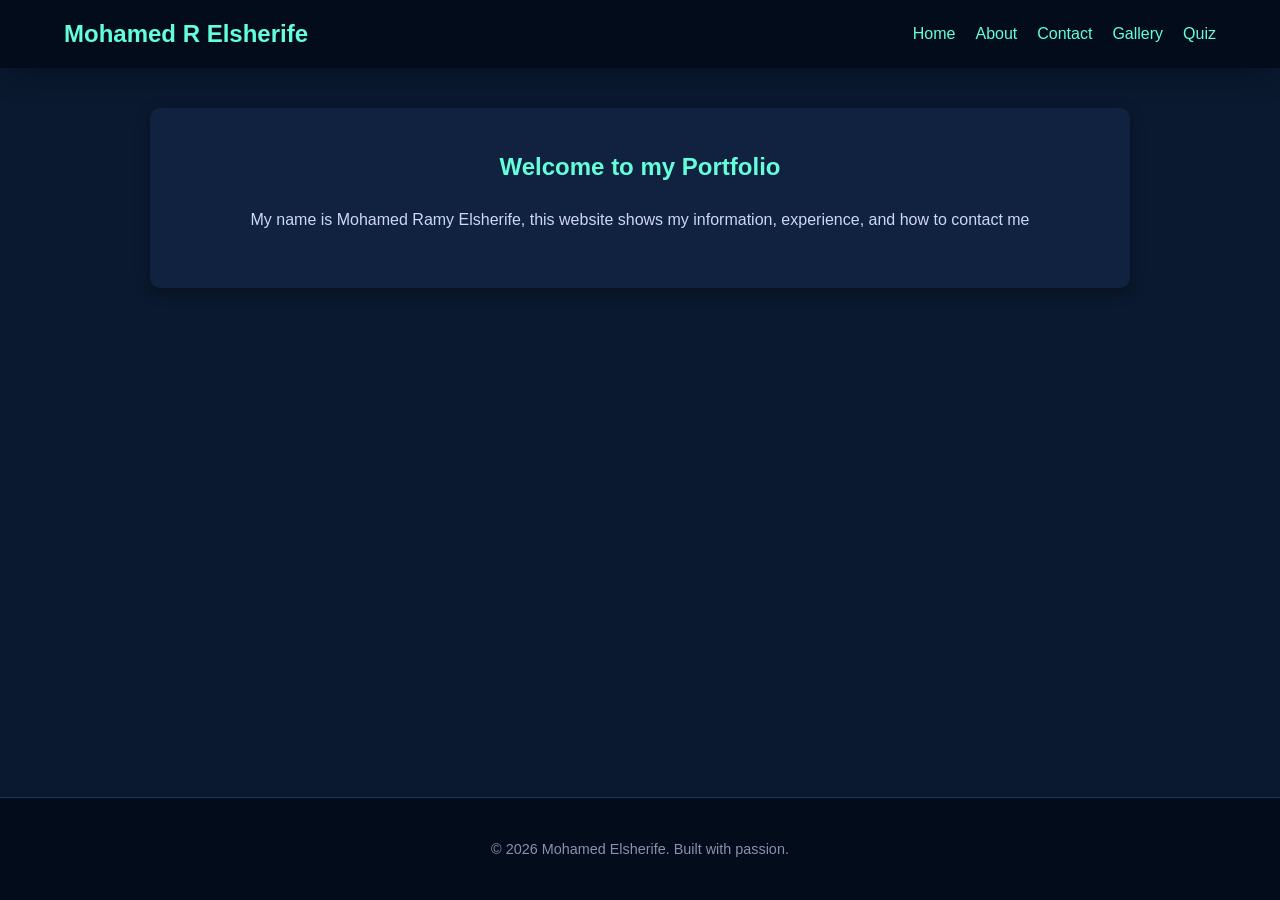
<file: index.html>
<!DOCTYPE html>
<html lang="en">
<head>
    <meta charset="UTF-8">
    <meta name="viewport" content="width=device-width, initial-scale=1.0">
    <link rel="stylesheet" href="CSS/master.css">
    <title>Home</title>
</head>
<body>
      <header class = "main_header">
        <h2>Mohamed R Elsherife</h2>
    

    <nav>
        <ul>
            <li>
                <a href="index.html"  target="_blank">Home</a>
            </li>

            <li>
                <a href="about.html"  target="_blank">About</a>
            </li>
                    
            <li>
                <a href="contact.html" target="_blank">Contact</a>
            </li>

            <li>
                <a href="gallery.html" target="_blank">Gallery</a>
            </li>

            <li>
                <a href="Quiz.html" target="_blank">Quiz</a>
            </li>
        </ul>
    </nav>
    </header>
    <main class="main_home">
    <article class="'art_index">
        <header class = "art_header">
        <h1>Welcome to my Portfolio</h1>
        </header>
        <p>My name is Mohamed Ramy Elsherife, this website shows my information, experience, and how to contact me</p>
    </article>
    </main>

    <footer class = "main_footer">
        <p> © 2026 Mohamed Elsherife. Built with passion.</p>
    </footer>
</body>
</html>
</file>
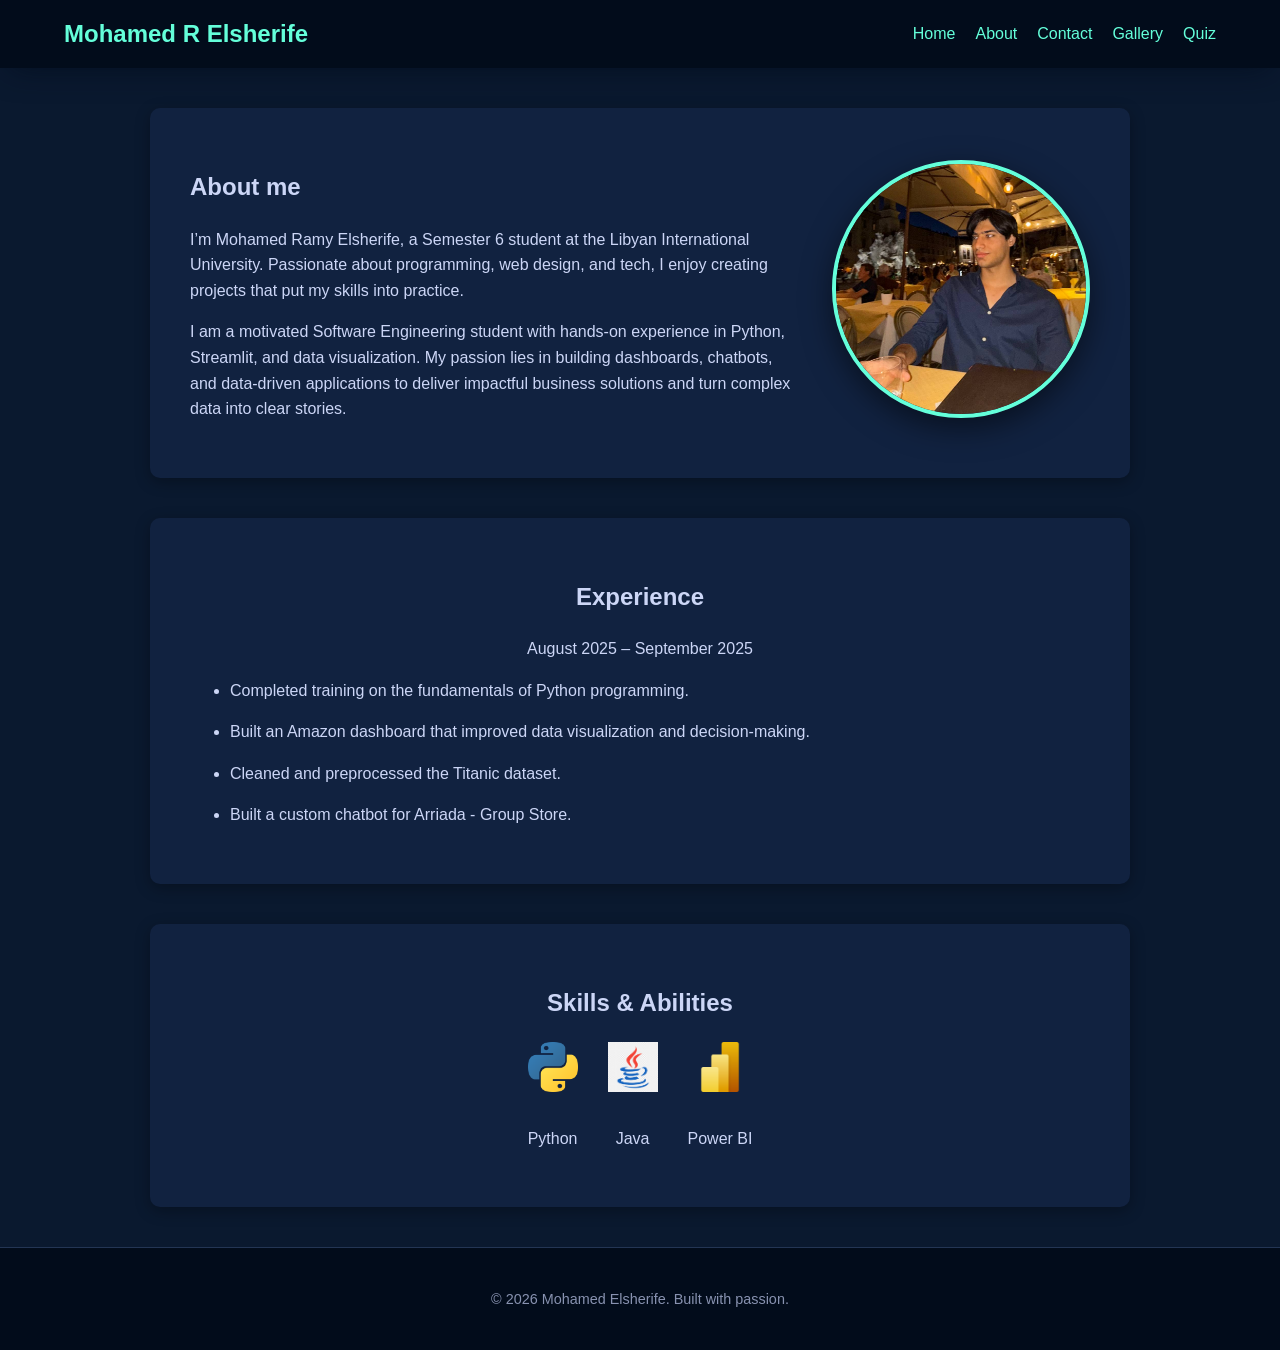
<file: about - Copy.html>
<!DOCTYPE html>
<html lang="en">
<head>
    <meta charset="UTF-8">
    <meta name="viewport" content="width=device-width, initial-scale=1.0">
    <link rel="stylesheet" href="CSS/master.css">
    <title>About</title>
</head>
<body class = "about_body">

    <header class = "main_header">
        <h2>Mohamed R Elsherife</h2>
    

     <nav>
        <ul>
            <li>
                <a href="index.html"  target="_blank">Home</a>
            </li>

            <li>
                <a href="about.html"  target="_blank">About</a>
            </li>

            <li>
                <a href="contact.html"  target="_blank">Contact</a>
            </li>

            <li>
                <a href="gallery.html" target="_blank">Gallery</a>
            </li>

            <li>
                <a href="Quiz.html" target="_blank">Quiz</a>
            </li>
        </ul>
    </nav>
    </header>
<main class= 'main_about'>
<article class = "first_art">
    <div class="about-content">
<header class = "first_head_art">
    <h2>About me</h2>
</header>
<p>I’m Mohamed Ramy Elsherife, a Semester 6 student at the Libyan International University.
Passionate about programming, web design, and tech, I enjoy creating projects that put my skills into practice.</p>

<p>I am a motivated Software Engineering student with hands-on experience in Python, Streamlit, and data visualization. My passion lies in building dashboards, chatbots, and data-driven applications to deliver impactful business solutions and turn complex data into clear stories.</p>
</div>

<div class="about-image">
    <img src="images/photo_2026-04-10_17-26-50.jpg" alt="My personal photo">
</div>
</article>

<article class = "second_art">
<header class = "ssecond_head_art">
    <h2>Experience</h2>
    <p>August 2025 – September 2025</p>
</header>
<ul class="second_ul">
    <li>
        <p>Completed training on the fundamentals of Python programming.</p>
    </li>
    <li>
        <p>Built an Amazon dashboard that improved data visualization and decision-making.</p>
    </li>
    <li>
        <p>Cleaned and preprocessed the Titanic dataset.</p>
    </li>
    <li>
        <p>Built a custom chatbot for Arriada - Group Store. </p>
    </li>
</ul>
</article>

<article class="third_art">
    <header class="third_head_art">
        <h2>Skills & Abilities</h2>
    </header>
    <div class="skills-grid">
        <div class="skill-item">
            <img src="images/Python-logo-notext.svg.png" alt="Python Programming Language Logo">
            <p>Python</p>
        </div>
        <div class="skill-item">
            <img src="images/java version.png" alt="JAVA Programming Language Logo">
            <p>Java</p>
        </div>
        <div class="skill-item">
            <img src="images/New_Power_BI_Logo.svg.png" alt="Microsoft Power Pi logo">
            <p>Power BI</p>
        </div>
    </div>
</article>
</main>


 <footer class = "about_footer">
        <p> © 2026 Mohamed Elsherife. Built with passion.</p>
</footer>
</body>
</html>
</file>
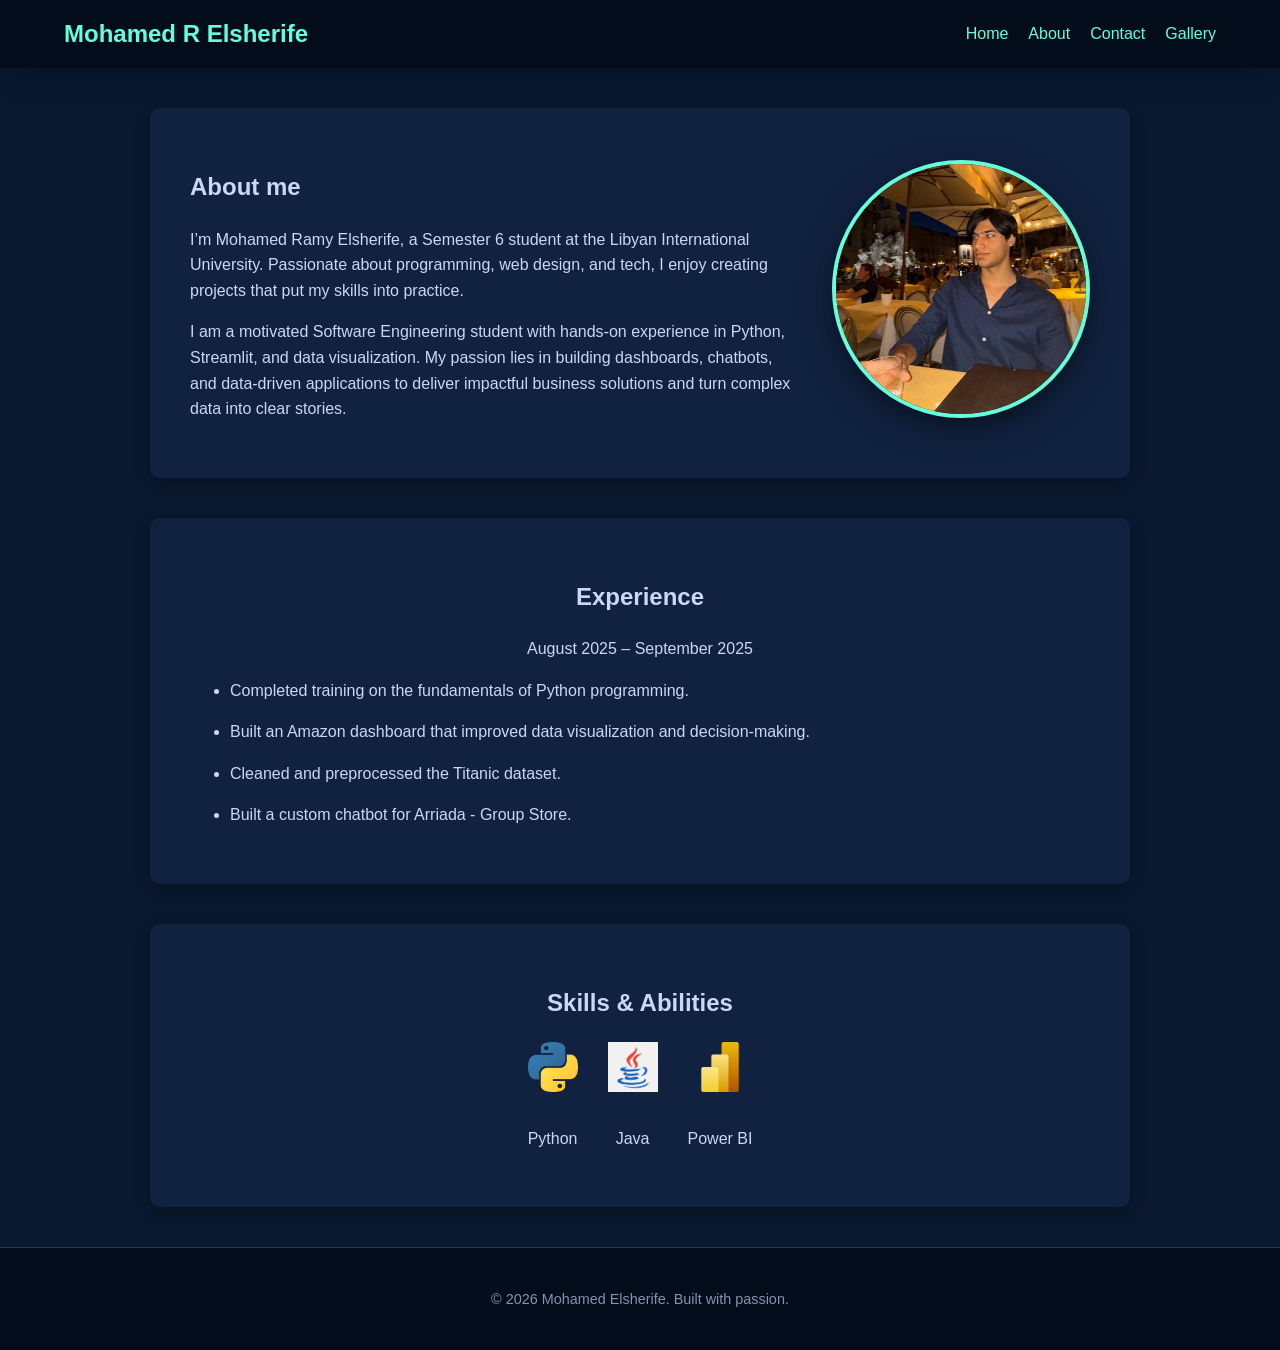
<file: about.html>
<!DOCTYPE html>
<html lang="en">
<head>
    <meta charset="UTF-8">
    <meta name="viewport" content="width=device-width, initial-scale=1.0">
    <link rel="stylesheet" href="CSS/master.css">
    <title>About</title>
</head>
<body class = "about_body">

    <header class = "main_header">
        <h2>Mohamed R Elsherife</h2>
    

     <nav>
        <ul>
            <li>
                <a href="index.html"  target="_blank">Home</a>
            </li>

            <li>
                <a href="about.html"  target="_blank">About</a>
            </li>

            <li>
                <a href="contact.html"  target="_blank">Contact</a>
            </li>

            <li>
                <a href="gallery.html" target="_blank">Gallery</a>
            </li>
        </ul>
    </nav>
    </header>
<main class= 'main_about'>
<article class = "first_art">
    <div class="about-content">
<header class = "first_head_art">
    <h2>About me</h2>
</header>
<p>I’m Mohamed Ramy Elsherife, a Semester 6 student at the Libyan International University.
Passionate about programming, web design, and tech, I enjoy creating projects that put my skills into practice.</p>

<p>I am a motivated Software Engineering student with hands-on experience in Python, Streamlit, and data visualization. My passion lies in building dashboards, chatbots, and data-driven applications to deliver impactful business solutions and turn complex data into clear stories.</p>
</div>

<div class="about-image">
    <img src="images/photo_2026-04-10_17-26-50.jpg" alt="My personal photo">
</div>
</article>

<article class = "second_art">
<header class = "ssecond_head_art">
    <h2>Experience</h2>
    <p>August 2025 – September 2025</p>
</header>
<ul class="second_ul">
    <li>
        <p>Completed training on the fundamentals of Python programming.</p>
    </li>
    <li>
        <p>Built an Amazon dashboard that improved data visualization and decision-making.</p>
    </li>
    <li>
        <p>Cleaned and preprocessed the Titanic dataset.</p>
    </li>
    <li>
        <p>Built a custom chatbot for Arriada - Group Store. </p>
    </li>
</ul>
</article>

<article class="third_art">
    <header class="third_head_art">
        <h2>Skills & Abilities</h2>
    </header>
    <div class="skills-grid">
        <div class="skill-item">
            <img src="images/Python-logo-notext.svg.png" alt="Python Programming Language Logo">
            <p>Python</p>
        </div>
        <div class="skill-item">
            <img src="images/java version.png" alt="JAVA Programming Language Logo">
            <p>Java</p>
        </div>
        <div class="skill-item">
            <img src="images/New_Power_BI_Logo.svg.png" alt="Microsoft Power Pi logo">
            <p>Power BI</p>
        </div>
    </div>
</article>
</main>


 <footer class = "about_footer">
        <p> © 2026 Mohamed Elsherife. Built with passion.</p>
</footer>
</body>
</html>
</file>
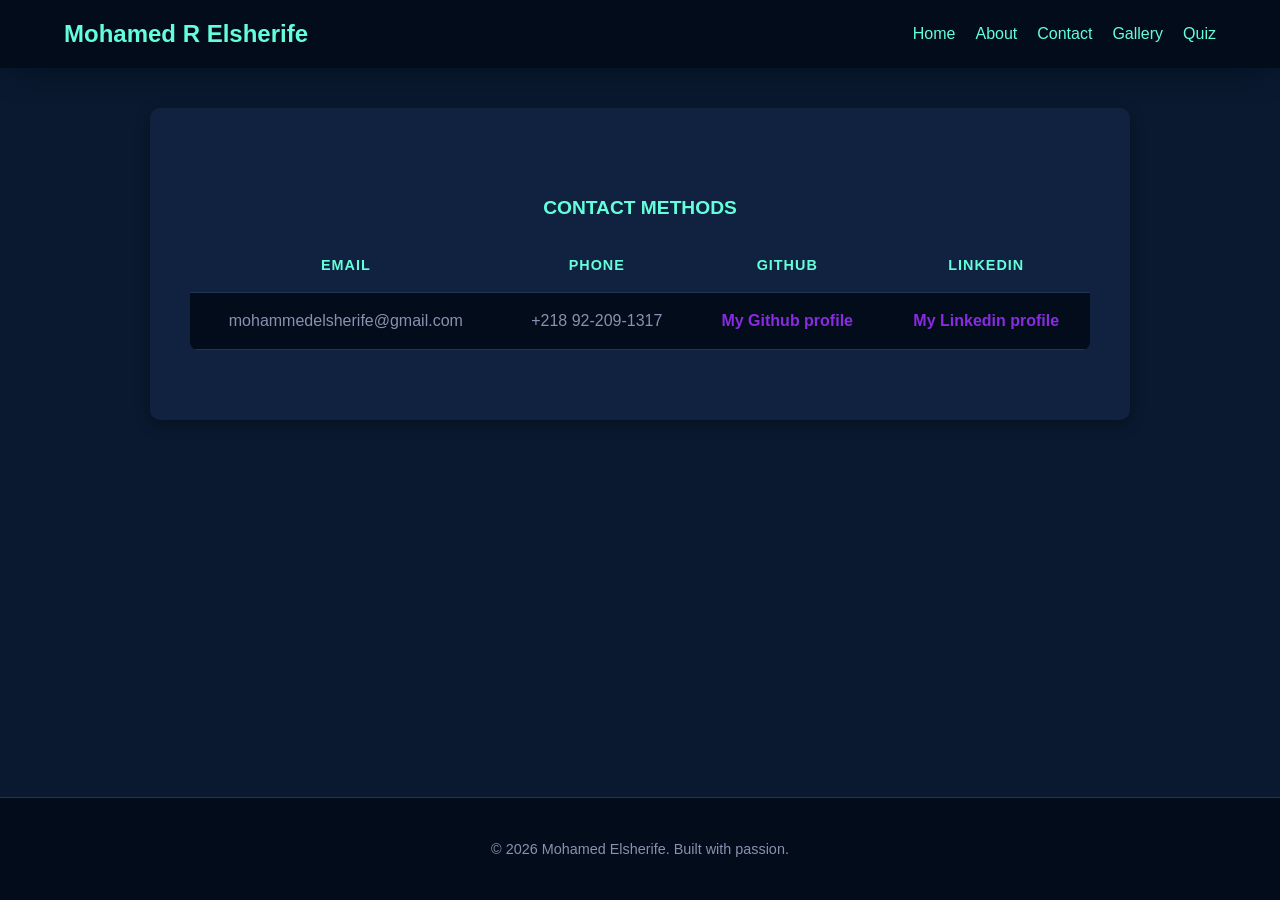
<file: contact.html>
<!DOCTYPE html>
<html lang="en">
<head>
    <meta charset="UTF-8">
    <meta name="viewport" content="width=device-width, initial-scale=1.0">
    <link rel="stylesheet" href="CSS/master.css">
    <title>Contact</title>
</head>
<body>

    <header class = "main_header">
        <h2>Mohamed R Elsherife</h2>
    
    
        <nav>
            <ul>
                <li>
                <a href="index.html"  target="_blank">Home</a>
                </li>

                <li>
                <a href="about.html"  target="_blank">About</a>
                </li>

                <li>
                <a href="contact.html"  target="_blank">Contact</a>
                </li>

                <li>
                <a href="gallery.html" target="_blank">Gallery</a>
                </li>

                <li>
                <a href="Quiz.html" target="_blank">Quiz</a>
                </li>
            </ul>
        </nav>          
</header>
<main class="main_contact">
    <article>
        <table>
            <caption><strong>Contact Methods</strong></caption>
            <thead>
                <tr> 
                    <th>Email</th>
                    <th>Phone</th>
                    <th>GitHub</th>
                    <th>LinkedIn</th>
                </tr>
            </thead>
            <tbody>
                <tr>
                    <td>mohammedelsherife@gmail.com</td>
                    <td>+218 92-209-1317</td>
                    <td><a href="https://github.com/mohamedelsherife" target="_blank">My Github profile</a></td>
                    <td><a href="https://www.linkedin.com/in/mohamed-elsherife-6574ab384/"  target="_blank">My Linkedin profile</a></td>
                </tr>
            </tbody>
        </table>
    </article> 
</main>

 <footer class = "contact_footer">
        <p> © 2026 Mohamed Elsherife. Built with passion.</p>
</footer>

</body>
</html>
</file>
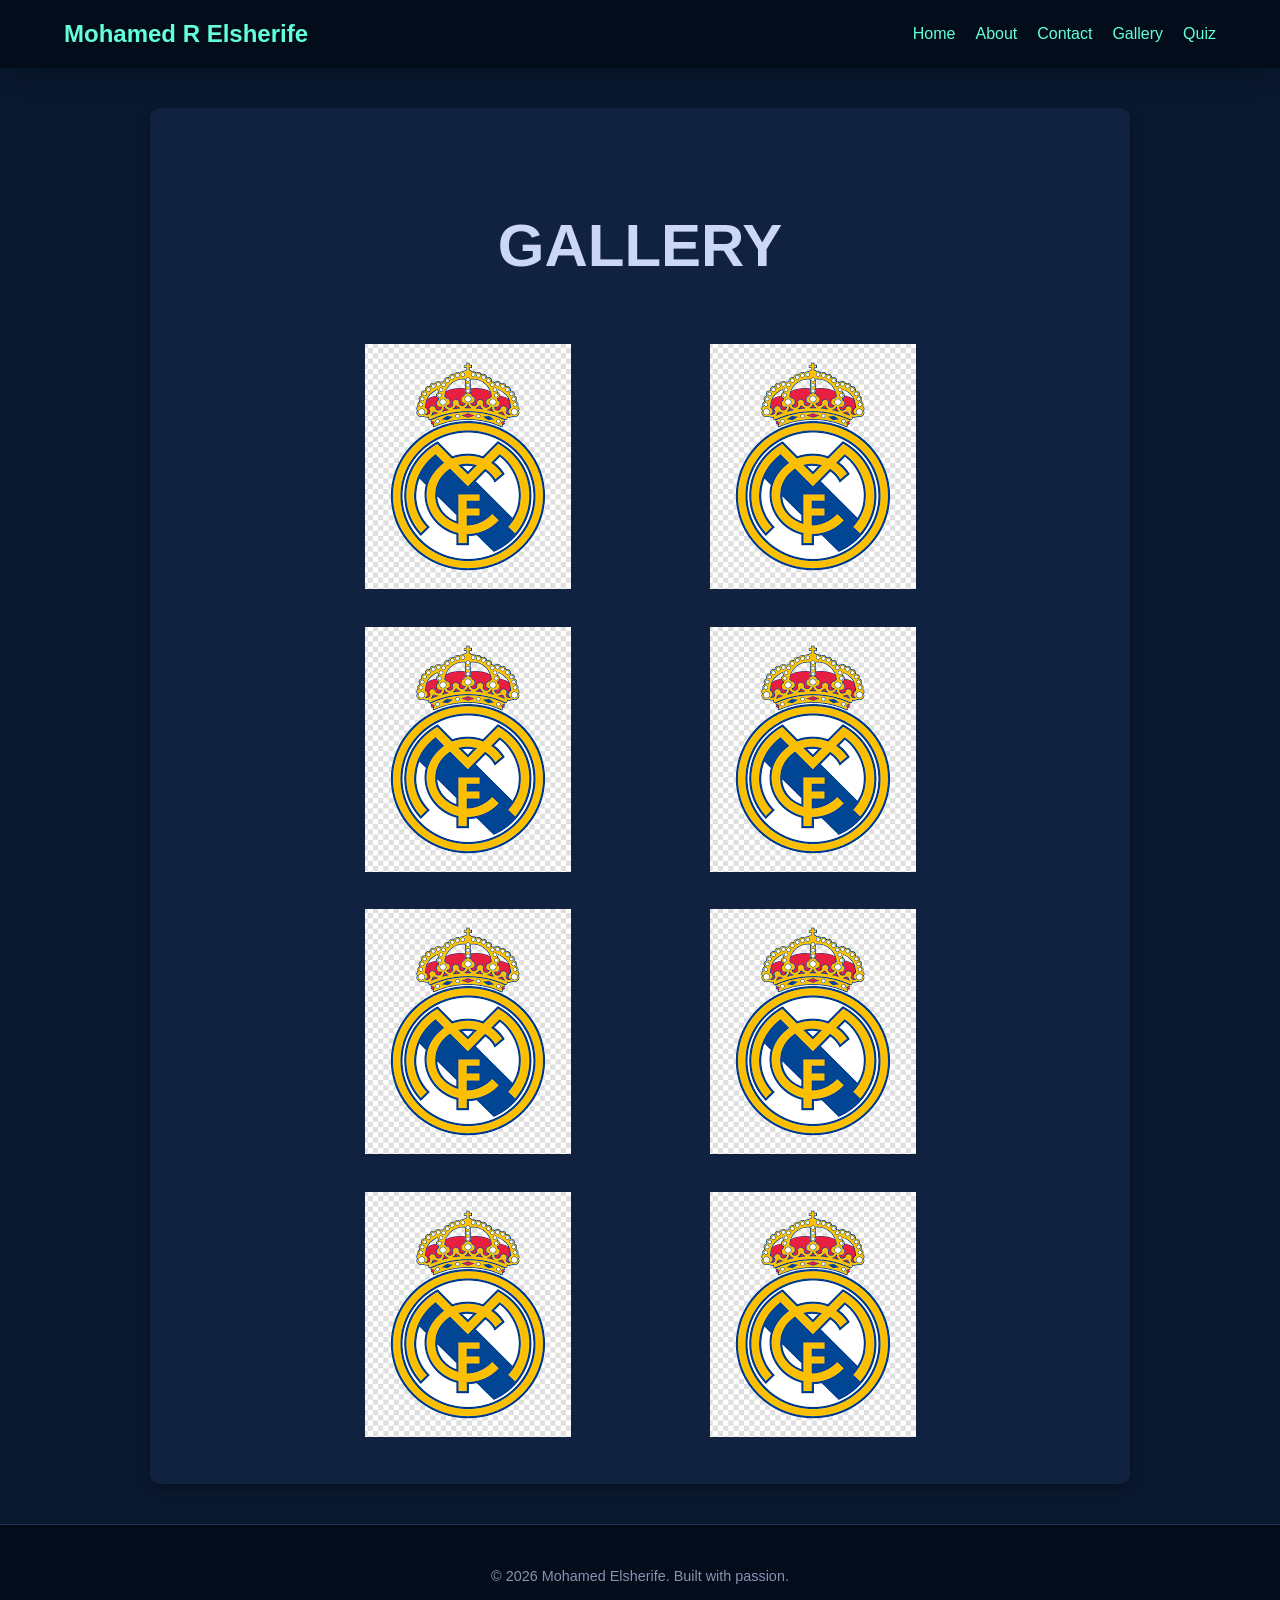
<file: gallery.html>
<!DOCTYPE html>
<html lang="en">
<head>
    <meta charset="UTF-8">
    <meta name="viewport" content="width=device-width, initial-scale=1.0">
    <link rel="stylesheet" href="CSS/master.css">
    <title>Gallery</title>
</head>
<body>
    
<header class = "main_header">
        <h2>Mohamed R Elsherife</h2>
    
    
        <nav>
            <ul>
                <li>
                <a href="index.html"  target="_blank">Home</a>
                </li>

                <li>
                <a href="about.html"  target="_blank">About</a>
                </li>

                <li>
                <a href="contact.html"  target="_blank">Contact</a>
                </li>

                <li>
                <a href="gallery.html" target="_blank">Gallery</a>
                </li>

                <li>
                <a href="Quiz.html" target="_blank">Quiz</a>
                </li>
            </ul>
        </nav>          
</header>

<main>
    <article>
        <header class="gallery_header"><h2>gallery</h2></header>
        <div class="skills-grid">
        <div class = "gallery-photo">
            <img src="images/real madried logo.png" alt="real madried">
            
        </div>

        <div class = "gallery-photo">
            <img src="images/real madried logo.png" alt="real madried">
            
        </div>

        <div class = "gallery-photo">
            <img src="images/real madried logo.png" alt="real madried">
            
        </div>

        <div class = "gallery-photo">
            <img src="images/real madried logo.png" alt="real madried">
        </div>

        <div class = "gallery-photo">
            <img src="images/real madried logo.png" alt="real madried">
        </div>

        <div class = "gallery-photo">
            <img src="images/real madried logo.png" alt="real madried">
        </div>

        <div class = "gallery-photo">
            <img src="images/real madried logo.png" alt="real madried">
        </div>

        <div class = "gallery-photo">
            <img src="images/real madried logo.png" alt="real madried">
        </div>
        </div>
        
    </article>
</main>

<footer class = "main_footer">
        <p> © 2026 Mohamed Elsherife. Built with passion.</p>
</footer>
</body>
</html>
</file>
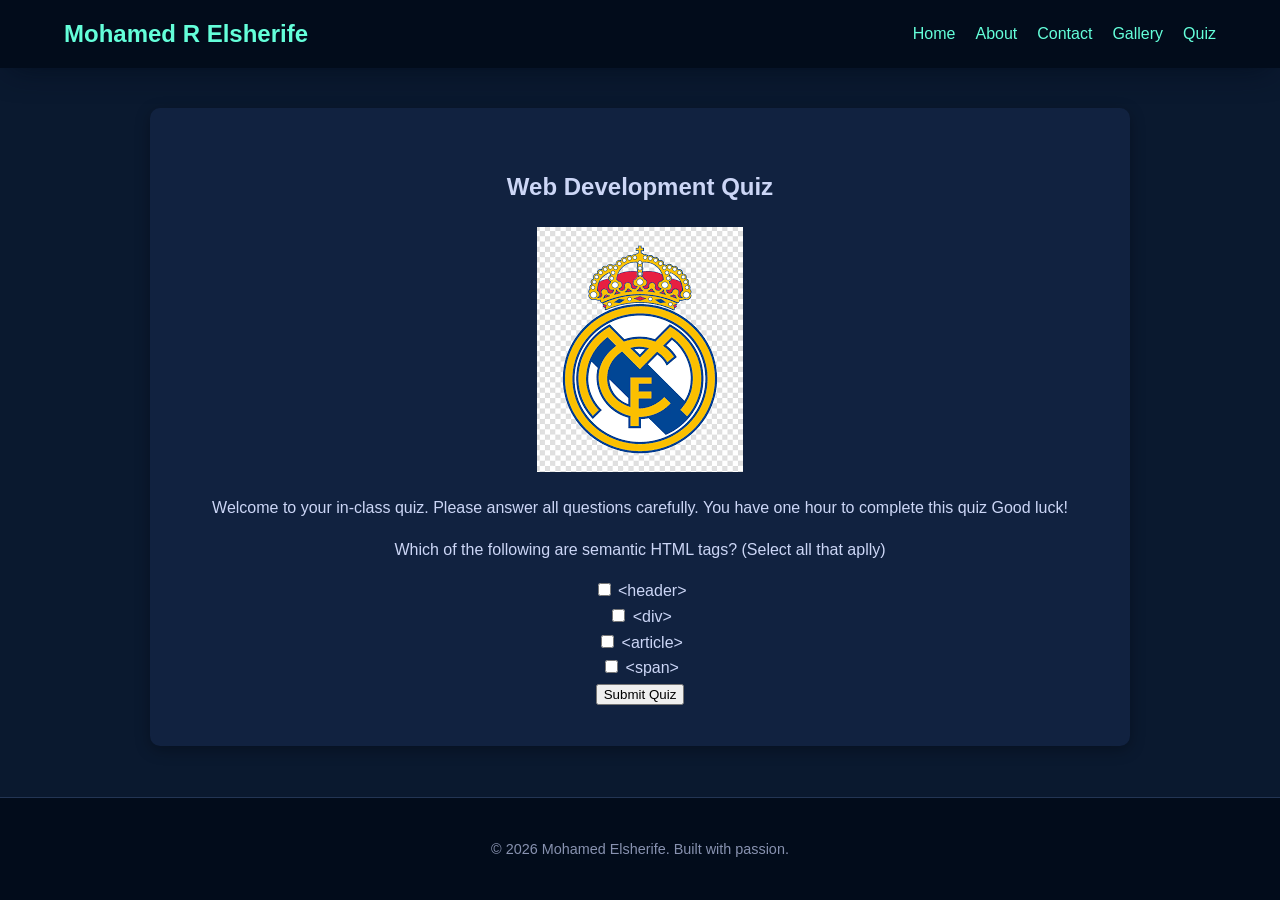
<file: Quiz.html>
<!DOCTYPE html>
<html lang="en">
<head>
    <meta charset="UTF-8">
    <meta name="viewport" content="width=device-width, initial-scale=1.0">
    <link rel="stylesheet" href="CSS/master.css">
    <title>Quiz</title>
</head>
<body class="quiz_body">

    <header class = "main_header">
        <h2>Mohamed R Elsherife</h2>
    
     <nav>
        <ul>
            <li>
                <a href="index.html"  target="_blank">Home</a>
            </li>

            <li>
                <a href="about.html"  target="_blank">About</a>
            </li>

            <li>
                <a href="contact.html"  target="_blank">Contact</a>
            </li>

            <li>
                <a href="gallery.html" target="_blank">Gallery</a>
            </li>

            <li>
                <a href="Quiz.html" target="_blank">Quiz</a>
            </li>
        </ul>
    </nav>
    </header>
    <main>
        <article class="quiz-art">
            <header><h2>Web Development Quiz</h2></header>
        
        <div class="quiz_photo">
        <img src="images/real madried logo.png" alt="real madried">
        </div>
        <p>Welcome to your in-class quiz. Please answer all questions carefully. You have one hour to complete this quiz Good luck!</p>
        <p>Which of the following are semantic HTML tags? (Select all that aplly)</p>
        <div class="box">
            <div>
        <input type="checkbox" id="header" value="header">
        <label for="header">&lt;header&gt;</label>
        <br>
        </div>
        <div>
        <input type="checkbox" id="div" value="div">
        <label for="div">&lt;div&gt;</label>
        <br>
        </div>
        <div>
        <input type="checkbox" id="art" value="article">
        <label for="art">&lt;article&gt;</label>
        <br>
        </div>
        <div>
        <input type="checkbox" id="span" value="span">
        <label for="span">&lt;span&gt;</label>
        <br>
        </div>
        <div>
        <input type="submit" value="Submit Quiz">
        </div>
        </div>
        </article>
    </main>









    <footer class = "main_footer">
        <p> © 2026 Mohamed Elsherife. Built with passion.</p>
    </footer>
</body>
</html>
</file>
<file: CSS/master.css>
body {
    font-family: 'Poppins', sans-serif;
    line-height: 1.6;
    margin: 0;
    padding: 0;
    background-color: #0a192f;
    color: #ccd6f6;
    display: flex;
    flex-direction: column;
    min-height: 100vh;
}


.main_header {
    display: flex;
    justify-content: space-between;
    align-items: center;
    background-color: #020c1b;
    padding: 15px 5%;
    box-shadow: 0 10px 30px -10px rgba(2, 12, 27, 0.7);
    position: sticky;
    top: 0px;
}

.main_header h2 {
    margin: 0;
    color: #64ffda; 
    font-size: 1.5rem;
}

nav ul {
    display: flex;
    list-style: none;
    gap: 20px;
    margin: 0;
    padding: 0;
}

nav a {
    color: #64ffda;
    text-decoration: none;
    font-weight: 500;
    transition: 0.3s ease;
}

nav a:hover {
    color: #8a2be2;
    text-decoration: underline;
}


main, article {
    flex: 1; 
}

article {
    max-width: 900px;
    margin: 40px auto;
    padding: 40px;
    background-color: #112240;
    border-radius: 10px;
    text-align: center;
    box-shadow: 0 4px 15px rgba(0, 0, 0, 0.3);
}

.art_header h1 {
    margin-top: 0;
    color: #64ffda;
}


table {
    width: 100%;
    margin: 30px auto;
    border-collapse: collapse;
    background-color: #020c1b;
    border-radius: 8px;
    overflow: hidden; 
}

caption {
    padding: 15px;
    font-size: 1.2rem;
    color: #64ffda;
}

th, td {
    border-bottom: 1px solid #233554;
    padding: 15px;
    text-align: center;
}

th {
    background-color: #112240;
    color: #64ffda;
    text-transform: uppercase;
    font-size: 0.9rem;
    letter-spacing: 1px;
}

td {
    color: #8892b0;
}

tr:hover {
    background-color: #1d2d50;
    transition: 0.3s;
}

table a {
    color: #8a2be2;
    text-decoration: none;
    font-weight: bold;
}

table a:hover {
    text-decoration: underline;
}

footer {
    background-color: #020c1b;
    padding: 25px;
    text-align: center;
    font-size: 0.9rem;
    color: #8892b0;
    border-top: 1px solid #233554;
}

.profile-container {
    display: flex;
    align-items: center;
    gap: 40px;
    text-align: left; 
}

.profile-img {
    width: 200px;
    height: 200px;
    border-radius: 50%; 
    border: 3px solid #64ffda;
    object-fit: cover; 
    box-shadow: 0 10px 30px rgba(0,0,0,0.5);
}

.skills-grid {
    display: flex;
    justify-content: center;
    gap: 30px;
    flex-wrap: wrap;
    margin-top: 20px;
}

.skill-item {
    text-align: center;
}

.skill-item img {
    width: 50px; 
    height: 50px;
    margin-bottom: 10px;
    transition: transform 0.3s;
}

.skill-item img:hover {
    transform: scale(1.2); 
}

.first_art {
    display: flex;
    align-items: center; 
    justify-content: space-between; 
    gap: 40px; 
    text-align: left; 
}

.about-image img {
    width: 250px; 
    height: 250px; 
    border-radius: 50%; 
    border: 4px solid #64ffda; 
    object-fit: cover; 
    box-shadow: 0 10px 30px rgba(0, 0, 0, 0.5); 
    transition: transform 0.3s ease; 
}


.about-image img:hover {
    transform: scale(1.05); 
    border-color: #8a2be2; 
}


.about-content {
    flex: 1; 
}

table caption{
    text-transform: uppercase;
}

.gallery_header h2{
    padding: 0px;
    text-transform: uppercase;
}

.gallery-photo{
    width: 35%;
    height: 35%;
    
}

.gallery-photo :active{
    width: 45vb;
    height: 45vb;

}

.gallery_header{
    font-size: 250%;
}

.quiz_photo, img {
    align-content: center;
}

.quiz-art{
    text-align: center;
}

.box{
    text-align: center;
}

.second_ul, li, .about_exp{
    text-align: left;
}
</file>
